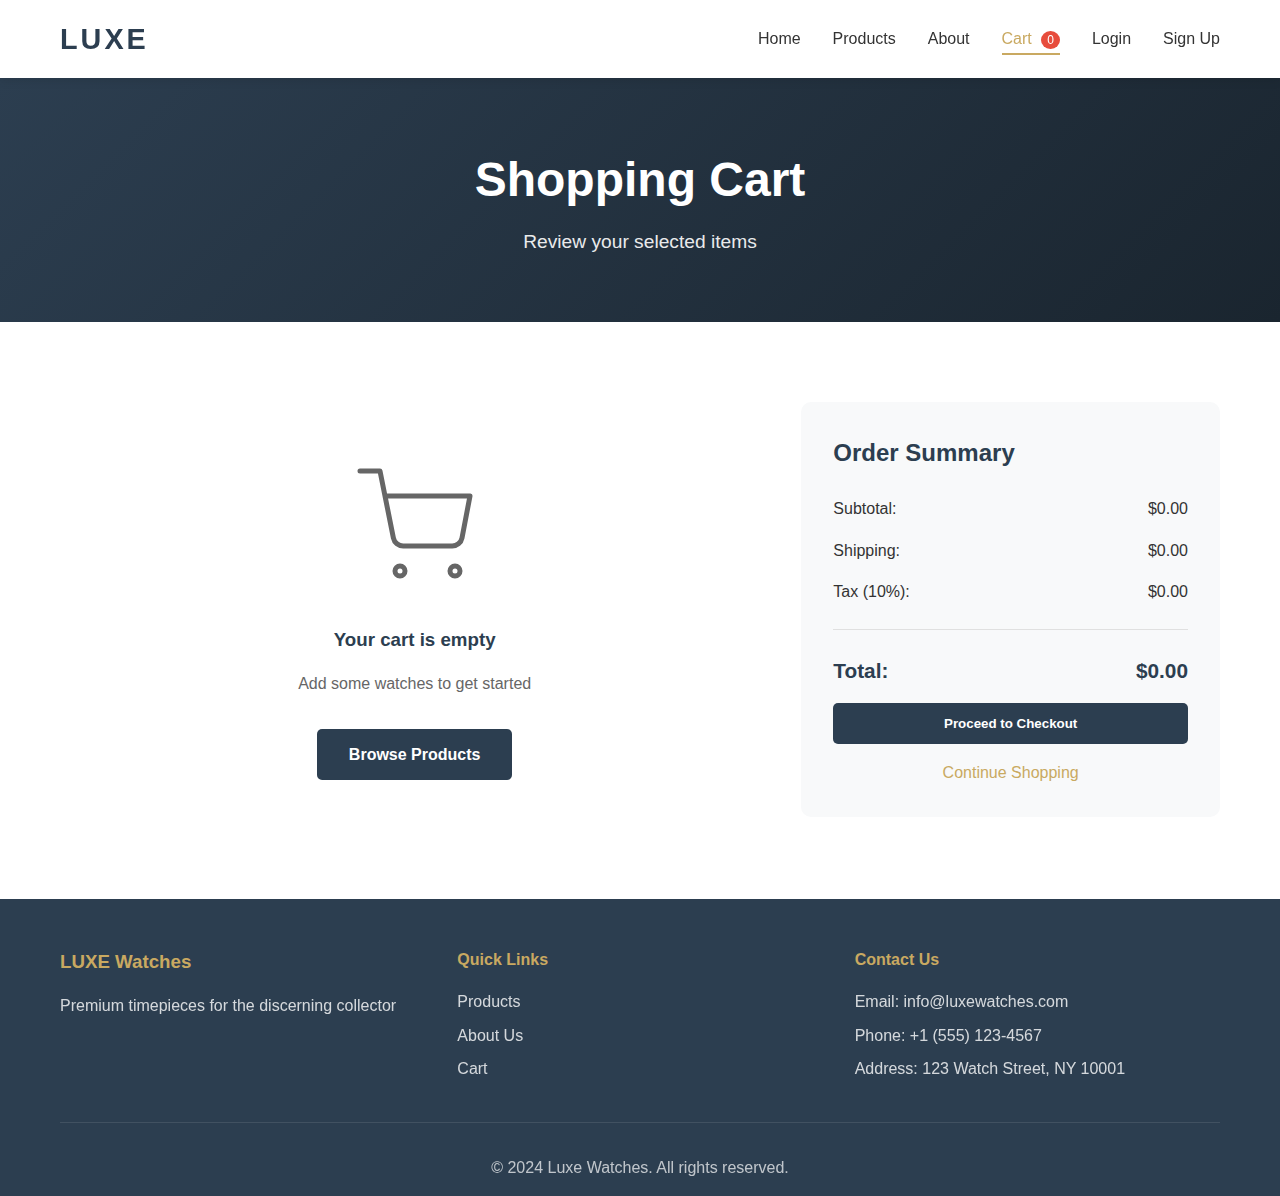
<file: cart.html>
<!DOCTYPE html>
<html lang="en">
<head>
    <meta charset="UTF-8">
    <meta name="viewport" content="width=device-width, initial-scale=1.0">
    <title>Shopping Cart - Luxe Watches</title>
    <link rel="stylesheet" href="style.css">
</head>
<body>
    <!-- Header -->
    <header>
        <nav class="navbar">
            <div class="container">
                <div class="logo">
                    <h1>LUXE</h1>
                </div>
                <ul class="nav-menu">
                    <li><a href="index.html">Home</a></li>
                    <li><a href="products.html">Products</a></li>
                    <li><a href="about.html">About</a></li>
                    <li><a href="cart.html" class="active">Cart <span class="cart-count">0</span></a></li>
                    <li><a href="login.html">Login</a></li>
                    <li><a href="signup.html">Sign Up</a></li>
                </ul>
                <div class="hamburger">
                    <span></span>
                    <span></span>
                    <span></span>
                </div>
            </div>
        </nav>
    </header>

    <!-- Page Header -->
    <section class="page-header">
        <div class="container">
            <h1>Shopping Cart</h1>
            <p>Review your selected items</p>
        </div>
    </section>

    <!-- Cart Section -->
    <section class="cart-section">
        <div class="container">
            <div class="cart-container">
                <div class="cart-items">
                    <div id="cartItemsContainer">
                        <!-- Cart items will be inserted here by JavaScript -->
                    </div>
                    
                    <div id="emptyCart" class="empty-cart" style="display: none;">
                        <svg width="120" height="120" viewBox="0 0 24 24" fill="none" stroke="currentColor" stroke-width="1" stroke-linecap="round" stroke-linejoin="round">
                            <circle cx="9" cy="21" r="1"></circle>
                            <circle cx="20" cy="21" r="1"></circle>
                            <path d="M1 1h4l2.68 13.39a2 2 0 0 0 2 1.61h9.72a2 2 0 0 0 2-1.61L23 6H6"></path>
                        </svg>
                        <h3>Your cart is empty</h3>
                        <p>Add some watches to get started</p>
                        <a href="products.html" class="btn btn-primary">Browse Products</a>
                    </div>
                </div>
                
                <div class="cart-summary">
                    <h2>Order Summary</h2>
                    
                    <div class="summary-row">
                        <span>Subtotal:</span>
                        <span id="subtotal">$0.00</span>
                    </div>
                    
                    <div class="summary-row">
                        <span>Shipping:</span>
                        <span id="shipping">$0.00</span>
                    </div>
                    
                    <div class="summary-row">
                        <span>Tax (10%):</span>
                        <span id="tax">$0.00</span>
                    </div>
                    
                    <div class="summary-divider"></div>
                    
                    <div class="summary-row summary-total">
                        <span>Total:</span>
                        <span id="total">$0.00</span>
                    </div>
                    
                    <button class="btn btn-primary btn-full" id="checkoutBtn">Proceed to Checkout</button>
                    
                    <a href="products.html" class="continue-shopping">Continue Shopping</a>
                </div>
            </div>
        </div>
    </section>

    <!-- Footer -->
    <footer>
        <div class="container">
            <div class="footer-content">
                <div class="footer-section">
                    <h3>LUXE Watches</h3>
                    <p>Premium timepieces for the discerning collector</p>
                </div>
                <div class="footer-section">
                    <h4>Quick Links</h4>
                    <ul>
                        <li><a href="products.html">Products</a></li>
                        <li><a href="about.html">About Us</a></li>
                        <li><a href="cart.html">Cart</a></li>
                    </ul>
                </div>
                <div class="footer-section">
                    <h4>Contact Us</h4>
                    <p>Email: info@luxewatches.com</p>
                    <p>Phone: +1 (555) 123-4567</p>
                    <p>Address: 123 Watch Street, NY 10001</p>
                </div>
            </div>
            <div class="footer-bottom">
                <p>&copy; 2024 Luxe Watches. All rights reserved.</p>
            </div>
        </div>
    </footer>

    <script src="script.js"></script>
</body>
</html>
</file>
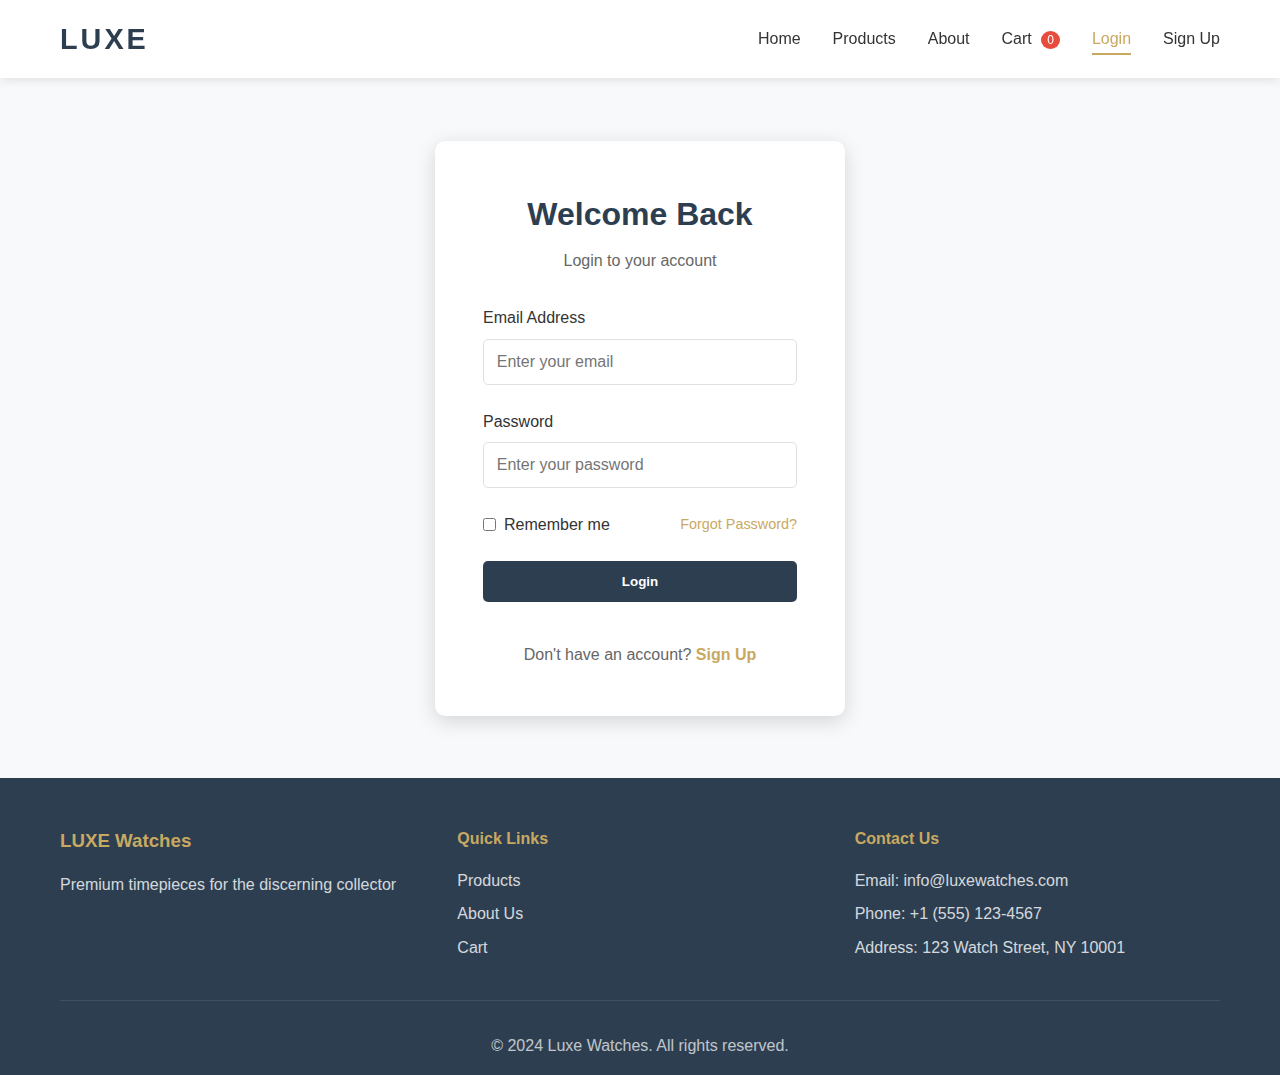
<file: login.html>
<!DOCTYPE html>
<html lang="en">
<head>
    <meta charset="UTF-8">
    <meta name="viewport" content="width=device-width, initial-scale=1.0">
    <title>Login - Luxe Watches</title>
    <link rel="stylesheet" href="style.css">
</head>
<body>
    <!-- Header -->
    <header>
        <nav class="navbar">
            <div class="container">
                <div class="logo">
                    <h1>LUXE</h1>
                </div>
                <ul class="nav-menu">
                    <li><a href="index.html">Home</a></li>
                    <li><a href="products.html">Products</a></li>
                    <li><a href="about.html">About</a></li>
                    <li><a href="cart.html">Cart <span class="cart-count">0</span></a></li>
                    <li><a href="login.html" class="active">Login</a></li>
                    <li><a href="signup.html">Sign Up</a></li>
                </ul>
                <div class="hamburger">
                    <span></span>
                    <span></span>
                    <span></span>
                </div>
            </div>
        </nav>
    </header>

    <!-- Login Section -->
    <section class="auth-section">
        <div class="auth-container">
            <div class="auth-card">
                <h2>Welcome Back</h2>
                <p class="auth-subtitle">Login to your account</p>
                
                <form id="loginForm" class="auth-form">
                    <div class="form-group">
                        <label for="email">Email Address</label>
                        <input type="email" id="email" name="email" required placeholder="Enter your email">
                    </div>
                    
                    <div class="form-group">
                        <label for="password">Password</label>
                        <input type="password" id="password" name="password" required placeholder="Enter your password">
                    </div>
                    
                    <div class="form-options">
                        <label class="checkbox-label">
                            <input type="checkbox" name="remember">
                            <span>Remember me</span>
                        </label>
                        <a href="#" class="forgot-password">Forgot Password?</a>
                    </div>
                    
                    <button type="submit" class="btn btn-primary btn-full">Login</button>
                    
                    <p class="auth-switch">
                        Don't have an account? <a href="signup.html">Sign Up</a>
                    </p>
                </form>
            </div>
        </div>
    </section>

    <!-- Footer -->
    <footer>
        <div class="container">
            <div class="footer-content">
                <div class="footer-section">
                    <h3>LUXE Watches</h3>
                    <p>Premium timepieces for the discerning collector</p>
                </div>
                <div class="footer-section">
                    <h4>Quick Links</h4>
                    <ul>
                        <li><a href="products.html">Products</a></li>
                        <li><a href="about.html">About Us</a></li>
                        <li><a href="cart.html">Cart</a></li>
                    </ul>
                </div>
                <div class="footer-section">
                    <h4>Contact Us</h4>
                    <p>Email: info@luxewatches.com</p>
                    <p>Phone: +1 (555) 123-4567</p>
                    <p>Address: 123 Watch Street, NY 10001</p>
                </div>
            </div>
            <div class="footer-bottom">
                <p>&copy; 2024 Luxe Watches. All rights reserved.</p>
            </div>
        </div>
    </footer>

    <script src="script.js"></script>
</body>
</html>
</file>
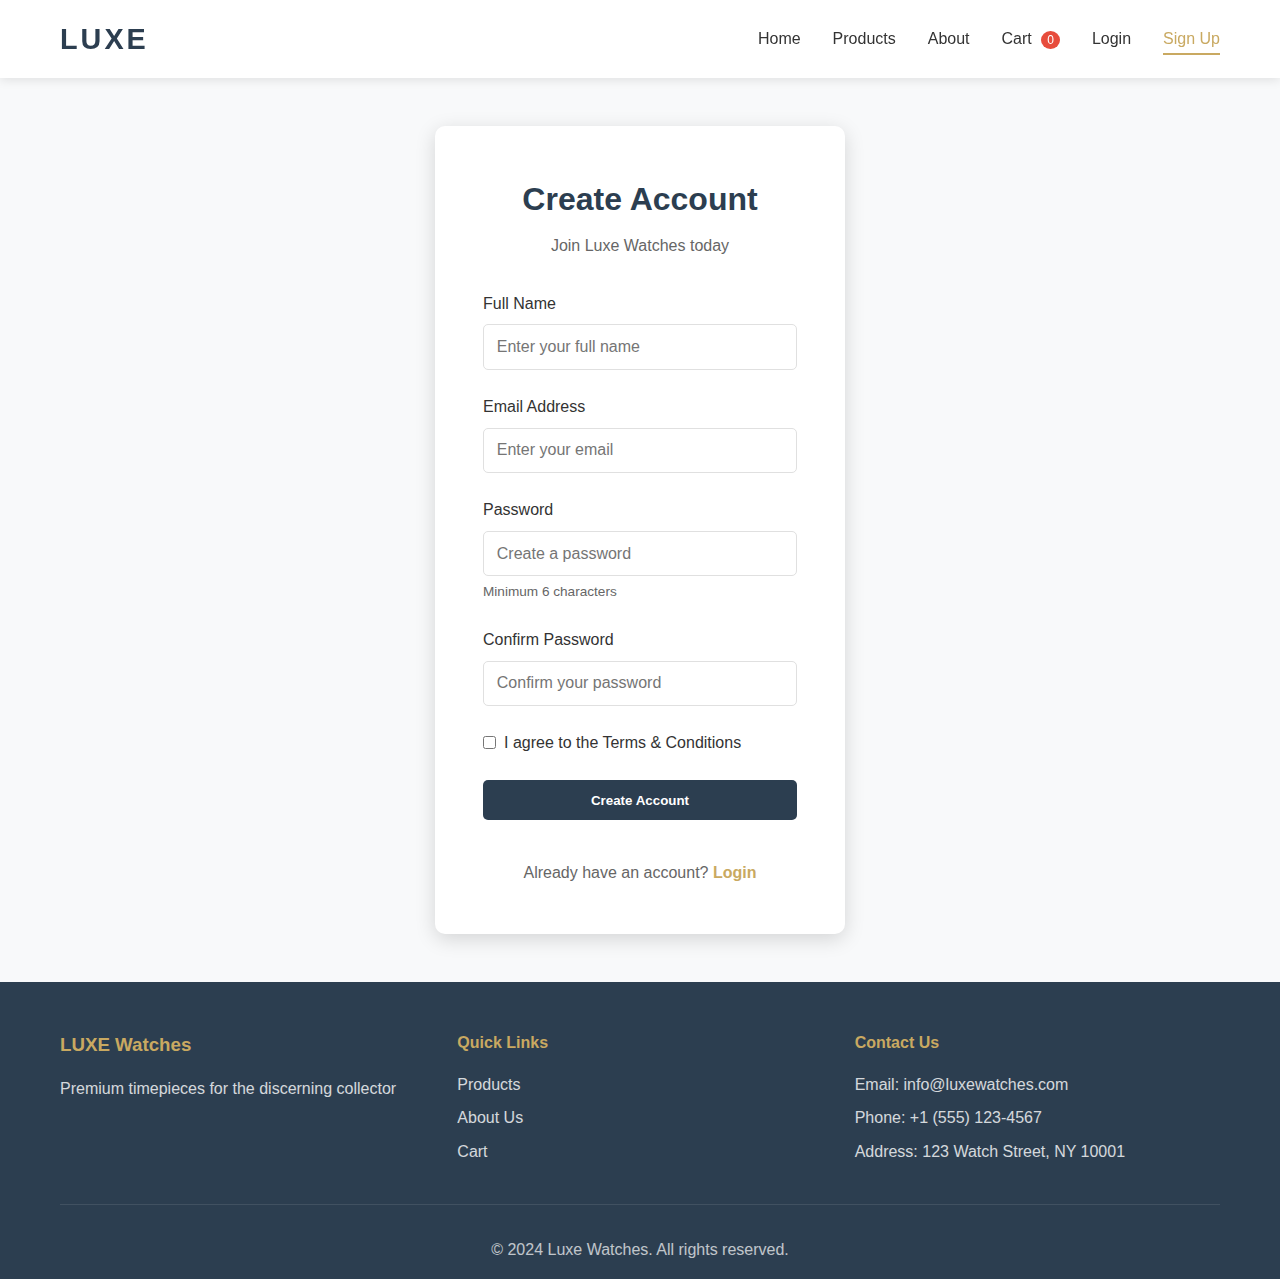
<file: signup.html>
<!DOCTYPE html>
<html lang="en">
<head>
    <meta charset="UTF-8">
    <meta name="viewport" content="width=device-width, initial-scale=1.0">
    <title>Sign Up - Luxe Watches</title>
    <link rel="stylesheet" href="style.css">
</head>
<body>
    <!-- Header -->
    <header>
        <nav class="navbar">
            <div class="container">
                <div class="logo">
                    <h1>LUXE</h1>
                </div>
                <ul class="nav-menu">
                    <li><a href="index.html">Home</a></li>
                    <li><a href="products.html">Products</a></li>
                    <li><a href="about.html">About</a></li>
                    <li><a href="cart.html">Cart <span class="cart-count">0</span></a></li>
                    <li><a href="login.html">Login</a></li>
                    <li><a href="signup.html" class="active">Sign Up</a></li>
                </ul>
                <div class="hamburger">
                    <span></span>
                    <span></span>
                    <span></span>
                </div>
            </div>
        </nav>
    </header>

    <!-- Signup Section -->
    <section class="auth-section">
        <div class="auth-container">
            <div class="auth-card">
                <h2>Create Account</h2>
                <p class="auth-subtitle">Join Luxe Watches today</p>
                
                <form id="signupForm" class="auth-form">
                    <div class="form-group">
                        <label for="name">Full Name</label>
                        <input type="text" id="name" name="name" required placeholder="Enter your full name">
                    </div>
                    
                    <div class="form-group">
                        <label for="email">Email Address</label>
                        <input type="email" id="email" name="email" required placeholder="Enter your email">
                    </div>
                    
                    <div class="form-group">
                        <label for="password">Password</label>
                        <input type="password" id="password" name="password" required placeholder="Create a password">
                        <small class="form-hint">Minimum 6 characters</small>
                    </div>
                    
                    <div class="form-group">
                        <label for="confirmPassword">Confirm Password</label>
                        <input type="password" id="confirmPassword" name="confirmPassword" required placeholder="Confirm your password">
                    </div>
                    
                    <div id="passwordError" class="error-message" style="display: none;">
                        Passwords do not match!
                    </div>
                    
                    <div class="form-options">
                        <label class="checkbox-label">
                            <input type="checkbox" name="terms" required>
                            <span>I agree to the Terms & Conditions</span>
                        </label>
                    </div>
                    
                    <button type="submit" class="btn btn-primary btn-full">Create Account</button>
                    
                    <p class="auth-switch">
                        Already have an account? <a href="login.html">Login</a>
                    </p>
                </form>
            </div>
        </div>
    </section>

    <!-- Footer -->
    <footer>
        <div class="container">
            <div class="footer-content">
                <div class="footer-section">
                    <h3>LUXE Watches</h3>
                    <p>Premium timepieces for the discerning collector</p>
                </div>
                <div class="footer-section">
                    <h4>Quick Links</h4>
                    <ul>
                        <li><a href="products.html">Products</a></li>
                        <li><a href="about.html">About Us</a></li>
                        <li><a href="cart.html">Cart</a></li>
                    </ul>
                </div>
                <div class="footer-section">
                    <h4>Contact Us</h4>
                    <p>Email: info@luxewatches.com</p>
                    <p>Phone: +1 (555) 123-4567</p>
                    <p>Address: 123 Watch Street, NY 10001</p>
                </div>
            </div>
            <div class="footer-bottom">
                <p>&copy; 2024 Luxe Watches. All rights reserved.</p>
            </div>
        </div>
    </footer>

    <script src="script.js"></script>
</body>
</html>
</file>
<file: style.css>
/* ==================== RESET & GLOBAL STYLES ==================== */
* {
    margin: 0;
    padding: 0;
    box-sizing: border-box;
}

:root {
    --primary-color: #2c3e50;
    --secondary-color: #c9a961;
    --accent-color: #e74c3c;
    --text-color: #333;
    --text-light: #666;
    --bg-light: #f8f9fa;
    --white: #ffffff;
    --border-color: #e0e0e0;
    --shadow: 0 2px 10px rgba(0,0,0,0.1);
    --shadow-hover: 0 5px 20px rgba(0,0,0,0.15);
}

body {
    font-family: 'Segoe UI', Tahoma, Geneva, Verdana, sans-serif;
    line-height: 1.6;
    color: var(--text-color);
    background-color: var(--white);
}

html {
    scroll-behavior: smooth;
}

img {
    max-width: 100%;
    height: auto;
    display: block;
}

a {
    text-decoration: none;
    color: inherit;
    transition: all 0.3s ease;
}

ul {
    list-style: none;
}

.container {
    max-width: 1200px;
    margin: 0 auto;
    padding: 0 20px;
}

/* ==================== HEADER & NAVIGATION ==================== */
header {
    background-color: var(--white);
    box-shadow: var(--shadow);
    position: sticky;
    top: 0;
    z-index: 1000;
}

.navbar {
    padding: 1rem 0;
}

.navbar .container {
    display: flex;
    justify-content: space-between;
    align-items: center;
}

.logo h1 {
    font-size: 1.8rem;
    color: var(--primary-color);
    font-weight: 700;
    letter-spacing: 3px;
}

.nav-menu {
    display: flex;
    gap: 2rem;
    align-items: center;
}

.nav-menu li a {
    color: var(--text-color);
    font-weight: 500;
    padding: 0.5rem 0;
    position: relative;
    transition: color 0.3s ease;
}

.nav-menu li a:hover,
.nav-menu li a.active {
    color: var(--secondary-color);
}

.nav-menu li a::after {
    content: '';
    position: absolute;
    bottom: 0;
    left: 0;
    width: 0;
    height: 2px;
    background-color: var(--secondary-color);
    transition: width 0.3s ease;
}

.nav-menu li a:hover::after,
.nav-menu li a.active::after {
    width: 100%;
}

.cart-count {
    background-color: var(--accent-color);
    color: var(--white);
    border-radius: 50%;
    padding: 2px 6px;
    font-size: 0.75rem;
    margin-left: 5px;
}

.hamburger {
    display: none;
    flex-direction: column;
    cursor: pointer;
}

.hamburger span {
    width: 25px;
    height: 3px;
    background-color: var(--primary-color);
    margin: 3px 0;
    transition: 0.3s;
}

/* ==================== HERO SECTION ==================== */
.hero {
    display: flex;
    align-items: center;
    min-height: 600px;
    padding: 4rem 0;
    background: linear-gradient(135deg, var(--bg-light) 0%, var(--white) 100%);
}

.hero .container {
    display: flex;
    align-items: center;
    gap: 3rem;
}

.hero-content {
    flex: 1;
}

.hero-title {
    font-size: 3.5rem;
    color: var(--primary-color);
    margin-bottom: 1rem;
    line-height: 1.2;
}

.hero-subtitle {
    font-size: 1.2rem;
    color: var(--text-light);
    margin-bottom: 2rem;
}

.hero-image {
    flex: 1;
    overflow: hidden;
    border-radius: 10px;
}

.hero-image img {
    width: 100%;
    height: auto;
    object-fit: cover;
    transition: transform 0.5s ease;
}

.hero-image img:hover {
    transform: scale(1.05);
}

/* ==================== BUTTONS ==================== */
.btn {
    display: inline-block;
    padding: 0.8rem 2rem;
    border-radius: 5px;
    font-weight: 600;
    text-align: center;
    cursor: pointer;
    border: none;
    transition: all 0.3s ease;
    position: relative;
    overflow: hidden;
}

.btn::before {
    content: '';
    position: absolute;
    top: 50%;
    left: 50%;
    width: 0;
    height: 0;
    border-radius: 50%;
    background-color: rgba(255, 255, 255, 0.3);
    transform: translate(-50%, -50%);
    transition: width 0.6s, height 0.6s;
}

.btn:hover::before {
    width: 300px;
    height: 300px;
}

.btn-primary {
    background-color: var(--primary-color);
    color: var(--white);
}

.btn-primary:hover {
    background-color: #1a252f;
    transform: translateY(-2px);
    box-shadow: var(--shadow-hover);
}

.btn-secondary {
    background-color: var(--secondary-color);
    color: var(--white);
}

.btn-secondary:hover {
    background-color: #b89650;
    transform: translateY(-2px);
}

.btn-outline {
    background-color: transparent;
    color: var(--primary-color);
    border: 2px solid var(--primary-color);
}

.btn-outline:hover {
    background-color: var(--primary-color);
    color: var(--white);
}

.btn-full {
    width: 100%;
}

.btn-large {
    padding: 1rem 3rem;
    font-size: 1.1rem;
}

/* ==================== SECTIONS ==================== */
.section-title {
    text-align: center;
    font-size: 2.5rem;
    color: var(--primary-color);
    margin-bottom: 3rem;
}

.featured,
.products-section,
.brand-intro,
.about-section,
.mission-vision,
.craftsmanship {
    padding: 5rem 0;
}

.brand-intro {
    background-color: var(--bg-light);
}

.intro-content {
    max-width: 800px;
    margin: 0 auto;
    text-align: center;
}

.intro-content h2 {
    font-size: 2.5rem;
    color: var(--primary-color);
    margin-bottom: 1.5rem;
}

.intro-content p {
    font-size: 1.1rem;
    color: var(--text-light);
    margin-bottom: 1.5rem;
    line-height: 1.8;
}

/* ==================== PRODUCT CARDS ==================== */
.featured-grid,
.products-grid {
    display: flex;
    flex-wrap: wrap;
    gap: 2rem;
    justify-content: center;
}

.product-card {
    background-color: var(--white);
    border-radius: 10px;
    overflow: hidden;
    box-shadow: var(--shadow);
    transition: all 0.3s ease;
    width: calc(33.333% - 1.5rem);
    min-width: 280px;
}

.product-card:hover {
    transform: translateY(-10px);
    box-shadow: var(--shadow-hover);
}

.product-image {
    position: relative;
    overflow: hidden;
    height: 300px;
}

.product-image img {
    width: 100%;
    height: 100%;
    object-fit: cover;
    transition: transform 0.5s ease;
}

.product-card:hover .product-image img {
    transform: scale(1.1);
}

.product-overlay {
    position: absolute;
    top: 0;
    left: 0;
    width: 100%;
    height: 100%;
    background-color: rgba(0, 0, 0, 0.7);
    display: flex;
    align-items: center;
    justify-content: center;
    opacity: 0;
    transition: opacity 0.3s ease;
}

.product-card:hover .product-overlay {
    opacity: 1;
}

.product-info {
    padding: 1.5rem;
}

.product-info h3 {
    font-size: 1.3rem;
    color: var(--primary-color);
    margin-bottom: 0.5rem;
}

.product-description {
    color: var(--text-light);
    font-size: 0.9rem;
    margin-bottom: 0.5rem;
}

.price,
.product-price {
    font-size: 1.5rem;
    color: var(--secondary-color);
    font-weight: 700;
}

/* ==================== PAGE HEADER ==================== */
.page-header {
    background: linear-gradient(135deg, var(--primary-color) 0%, #1a252f 100%);
    color: var(--white);
    padding: 4rem 0;
    text-align: center;
}

.page-header h1 {
    font-size: 3rem;
    margin-bottom: 0.5rem;
}

.page-header p {
    font-size: 1.2rem;
    opacity: 0.9;
}

/* ==================== AUTH PAGES ==================== */
.auth-section {
    min-height: calc(100vh - 200px);
    display: flex;
    align-items: center;
    justify-content: center;
    padding: 3rem 0;
    background-color: var(--bg-light);
}

.auth-container {
    width: 100%;
    max-width: 450px;
    padding: 0 20px;
}

.auth-card {
    background-color: var(--white);
    padding: 3rem;
    border-radius: 10px;
    box-shadow: var(--shadow-hover);
}

.auth-card h2 {
    text-align: center;
    color: var(--primary-color);
    margin-bottom: 0.5rem;
    font-size: 2rem;
}

.auth-subtitle {
    text-align: center;
    color: var(--text-light);
    margin-bottom: 2rem;
}

.auth-form {
    display: flex;
    flex-direction: column;
    gap: 1.5rem;
}

.form-group {
    display: flex;
    flex-direction: column;
}

.form-group label {
    margin-bottom: 0.5rem;
    color: var(--text-color);
    font-weight: 500;
}

.form-group input {
    padding: 0.8rem;
    border: 1px solid var(--border-color);
    border-radius: 5px;
    font-size: 1rem;
    transition: border-color 0.3s ease;
}

.form-group input:focus {
    outline: none;
    border-color: var(--secondary-color);
}

.form-hint {
    font-size: 0.85rem;
    color: var(--text-light);
    margin-top: 0.3rem;
}

.form-options {
    display: flex;
    justify-content: space-between;
    align-items: center;
    flex-wrap: wrap;
    gap: 1rem;
}

.checkbox-label {
    display: flex;
    align-items: center;
    cursor: pointer;
}

.checkbox-label input {
    margin-right: 0.5rem;
}

.forgot-password {
    color: var(--secondary-color);
    font-size: 0.9rem;
}

.forgot-password:hover {
    text-decoration: underline;
}

.auth-switch {
    text-align: center;
    margin-top: 1rem;
    color: var(--text-light);
}

.auth-switch a {
    color: var(--secondary-color);
    font-weight: 600;
}

.auth-switch a:hover {
    text-decoration: underline;
}

.error-message {
    background-color: #fee;
    color: var(--accent-color);
    padding: 0.8rem;
    border-radius: 5px;
    text-align: center;
    font-weight: 500;
}

/* ==================== PRODUCT DETAILS ==================== */
.product-details-section {
    padding: 3rem 0;
}

.product-details {
    display: flex;
    gap: 3rem;
    margin-top: 2rem;
}

.product-images {
    flex: 1;
}

.main-image {
    border-radius: 10px;
    overflow: hidden;
    box-shadow: var(--shadow);
}

.main-image img {
    width: 100%;
    height: auto;
    transition: transform 0.5s ease;
}

.main-image:hover img {
    transform: scale(1.05);
}

.product-content {
    flex: 1;
}

.breadcrumb {
    color: var(--text-light);
    margin-bottom: 1rem;
    font-size: 0.9rem;
}

.breadcrumb a {
    color: var(--secondary-color);
}

.breadcrumb a:hover {
    text-decoration: underline;
}

#productTitle {
    font-size: 2.5rem;
    color: var(--primary-color);
    margin-bottom: 1rem;
}

.product-rating {
    margin-bottom: 1rem;
}

.stars {
    color: var(--secondary-color);
    font-size: 1.2rem;
}

.rating-text {
    color: var(--text-light);
    margin-left: 0.5rem;
}

.product-description {
    margin: 2rem 0;
}

.product-description h3 {
    color: var(--primary-color);
    margin-bottom: 1rem;
}

.product-description h4 {
    color: var(--primary-color);
    margin: 1.5rem 0 0.5rem;
}

.product-description ul {
    list-style: disc;
    margin-left: 1.5rem;
}

.product-description li {
    color: var(--text-light);
    margin-bottom: 0.5rem;
}

.product-actions {
    margin: 2rem 0;
    display: flex;
    flex-direction: column;
    gap: 1rem;
}

.quantity-selector {
    display: flex;
    align-items: center;
    gap: 1rem;
}

.quantity-controls {
    display: flex;
    align-items: center;
    border: 1px solid var(--border-color);
    border-radius: 5px;
    overflow: hidden;
}

.qty-btn {
    background-color: var(--bg-light);
    border: none;
    padding: 0.5rem 1rem;
    cursor: pointer;
    font-size: 1.2rem;
    transition: background-color 0.3s ease;
}

.qty-btn:hover {
    background-color: var(--border-color);
}

#quantity {
    width: 60px;
    text-align: center;
    border: none;
    padding: 0.5rem;
    font-size: 1rem;
}

.cart-message {
    background-color: #d4edda;
    color: #155724;
    padding: 1rem;
    border-radius: 5px;
    text-align: center;
    animation: slideIn 0.3s ease;
}

@keyframes slideIn {
    from {
        opacity: 0;
        transform: translateY(-10px);
    }
    to {
        opacity: 1;
        transform: translateY(0);
    }
}

.related-products {
    padding: 3rem 0;
    background-color: var(--bg-light);
}

/* ==================== CART PAGE ==================== */
.cart-section {
    padding: 3rem 0;
    min-height: 60vh;
}

.cart-container {
    display: flex;
    gap: 2rem;
    margin-top: 2rem;
}

.cart-items {
    flex: 2;
}

.cart-item {
    background-color: var(--white);
    border-radius: 10px;
    padding: 1.5rem;
    margin-bottom: 1rem;
    box-shadow: var(--shadow);
    display: flex;
    gap: 1.5rem;
    align-items: center;
}

.cart-item-image {
    width: 120px;
    height: 120px;
    border-radius: 5px;
    overflow: hidden;
}

.cart-item-image img {
    width: 100%;
    height: 100%;
    object-fit: cover;
}

.cart-item-details {
    flex: 1;
}

.cart-item-details h3 {
    color: var(--primary-color);
    margin-bottom: 0.5rem;
}

.cart-item-details .price {
    font-size: 1.3rem;
    margin-bottom: 0.5rem;
}

.cart-item-quantity {
    display: flex;
    align-items: center;
    gap: 1rem;
    margin-top: 1rem;
}

.cart-item-actions {
    display: flex;
    flex-direction: column;
    gap: 0.5rem;
}

.remove-btn {
    background-color: var(--accent-color);
    color: var(--white);
    border: none;
    padding: 0.5rem 1rem;
    border-radius: 5px;
    cursor: pointer;
    transition: all 0.3s ease;
}

.remove-btn:hover {
    background-color: #c0392b;
}

.empty-cart {
    text-align: center;
    padding: 4rem 2rem;
}

.empty-cart svg {
    margin: 0 auto 2rem;
    color: var(--text-light);
}

.empty-cart h3 {
    color: var(--primary-color);
    margin-bottom: 1rem;
}

.empty-cart p {
    color: var(--text-light);
    margin-bottom: 2rem;
}

.cart-summary {
    flex: 1;
    background-color: var(--bg-light);
    padding: 2rem;
    border-radius: 10px;
    height: fit-content;
    position: sticky;
    top: 100px;
}

.cart-summary h2 {
    color: var(--primary-color);
    margin-bottom: 1.5rem;
}

.summary-row {
    display: flex;
    justify-content: space-between;
    margin-bottom: 1rem;
    color: var(--text-color);
}

.summary-divider {
    height: 1px;
    background-color: var(--border-color);
    margin: 1.5rem 0;
}

.summary-total {
    font-size: 1.3rem;
    font-weight: 700;
    color: var(--primary-color);
}

.continue-shopping {
    display: block;
    text-align: center;
    margin-top: 1rem;
    color: var(--secondary-color);
}

.continue-shopping:hover {
    text-decoration: underline;
}

/* ==================== ABOUT PAGE ==================== */
.about-content {
    display: flex;
    gap: 3rem;
    align-items: center;
    margin-bottom: 3rem;
}

.about-text {
    flex: 1;
}

.about-text h2 {
    color: var(--primary-color);
    font-size: 2.5rem;
    margin-bottom: 1.5rem;
}

.about-text p {
    color: var(--text-light);
    font-size: 1.1rem;
    line-height: 1.8;
    margin-bottom: 1.5rem;
}

.about-image {
    flex: 1;
    border-radius: 10px;
    overflow: hidden;
    box-shadow: var(--shadow);
}

.about-image img {
    width: 100%;
    height: auto;
}

.mission-vision {
    background-color: var(--bg-light);
}

.mv-grid {
    display: flex;
    gap: 2rem;
    flex-wrap: wrap;
    justify-content: center;
}

.mv-card {
    background-color: var(--white);
    padding: 2rem;
    border-radius: 10px;
    box-shadow: var(--shadow);
    text-align: center;
    flex: 1;
    min-width: 280px;
    max-width: 350px;
}

.mv-icon {
    margin-bottom: 1.5rem;
    color: var(--secondary-color);
}

.mv-card h3 {
    color: var(--primary-color);
    margin-bottom: 1rem;
    font-size: 1.5rem;
}

.mv-card p {
    color: var(--text-light);
    line-height: 1.8;
}

.craft-grid {
    display: flex;
    gap: 2rem;
    flex-wrap: wrap;
    justify-content: center;
}

.craft-item {
    flex: 1;
    min-width: 300px;
    max-width: 350px;
    text-align: center;
}

.craft-item img {
    width: 100%;
    height: 250px;
    object-fit: cover;
    border-radius: 10px;
    margin-bottom: 1rem;
}

.craft-item h3 {
    color: var(--primary-color);
    margin-bottom: 0.5rem;
}

.craft-item p {
    color: var(--text-light);
}

.cta-section {
    background: linear-gradient(135deg, var(--primary-color) 0%, #1a252f 100%);
    color: var(--white);
    text-align: center;
    padding: 5rem 0;
}

.cta-section h2 {
    font-size: 2.5rem;
    margin-bottom: 1rem;
}

.cta-section p {
    font-size: 1.2rem;
    margin-bottom: 2rem;
    opacity: 0.9;
}

/* ==================== FOOTER ==================== */
footer {
    background-color: var(--primary-color);
    color: var(--white);
    padding: 3rem 0 1rem;
}

.footer-content {
    display: flex;
    justify-content: space-between;
    gap: 2rem;
    margin-bottom: 2rem;
    flex-wrap: wrap;
}

.footer-section {
    flex: 1;
    min-width: 250px;
}

.footer-section h3,
.footer-section h4 {
    margin-bottom: 1rem;
    color: var(--secondary-color);
}

.footer-section p {
    margin-bottom: 0.5rem;
    opacity: 0.8;
}

.footer-section ul li {
    margin-bottom: 0.5rem;
}

.footer-section ul li a {
    opacity: 0.8;
    transition: opacity 0.3s ease;
}

.footer-section ul li a:hover {
    opacity: 1;
    color: var(--secondary-color);
}

.footer-bottom {
    text-align: center;
    padding-top: 2rem;
    border-top: 1px solid rgba(255, 255, 255, 0.1);
}

.footer-bottom p {
    opacity: 0.7;
}

/* ==================== RESPONSIVE DESIGN ==================== */
@media (max-width: 768px) {
    .hamburger {
        display: flex;
    }

    .nav-menu {
        position: fixed;
        left: -100%;
        top: 70px;
        flex-direction: column;
        background-color: var(--white);
        width: 100%;
        text-align: center;
        transition: 0.3s;
        box-shadow: var(--shadow);
        padding: 2rem 0;
        gap: 0;
    }

    .nav-menu.active {
        left: 0;
    }

    .nav-menu li {
        margin: 1rem 0;
    }

    .hero .container {
        flex-direction: column;
        text-align: center;
    }

    .hero-title {
        font-size: 2.5rem;
    }

    .product-card {
        width: calc(50% - 1rem);
    }

    .product-details {
        flex-direction: column;
    }

    .cart-container {
        flex-direction: column;
    }

    .cart-summary {
        position: static;
    }

    .about-content {
        flex-direction: column;
    }

    .page-header h1 {
        font-size: 2rem;
    }

    .section-title {
        font-size: 2rem;
    }
}

@media (max-width: 480px) {
    .product-card {
        width: 100%;
    }

    .hero-title {
        font-size: 2rem;
    }

    .auth-card {
        padding: 2rem;
    }

    #productTitle {
        font-size: 2rem;
    }

    .footer-content {
        flex-direction: column;
    }
}
</file>
